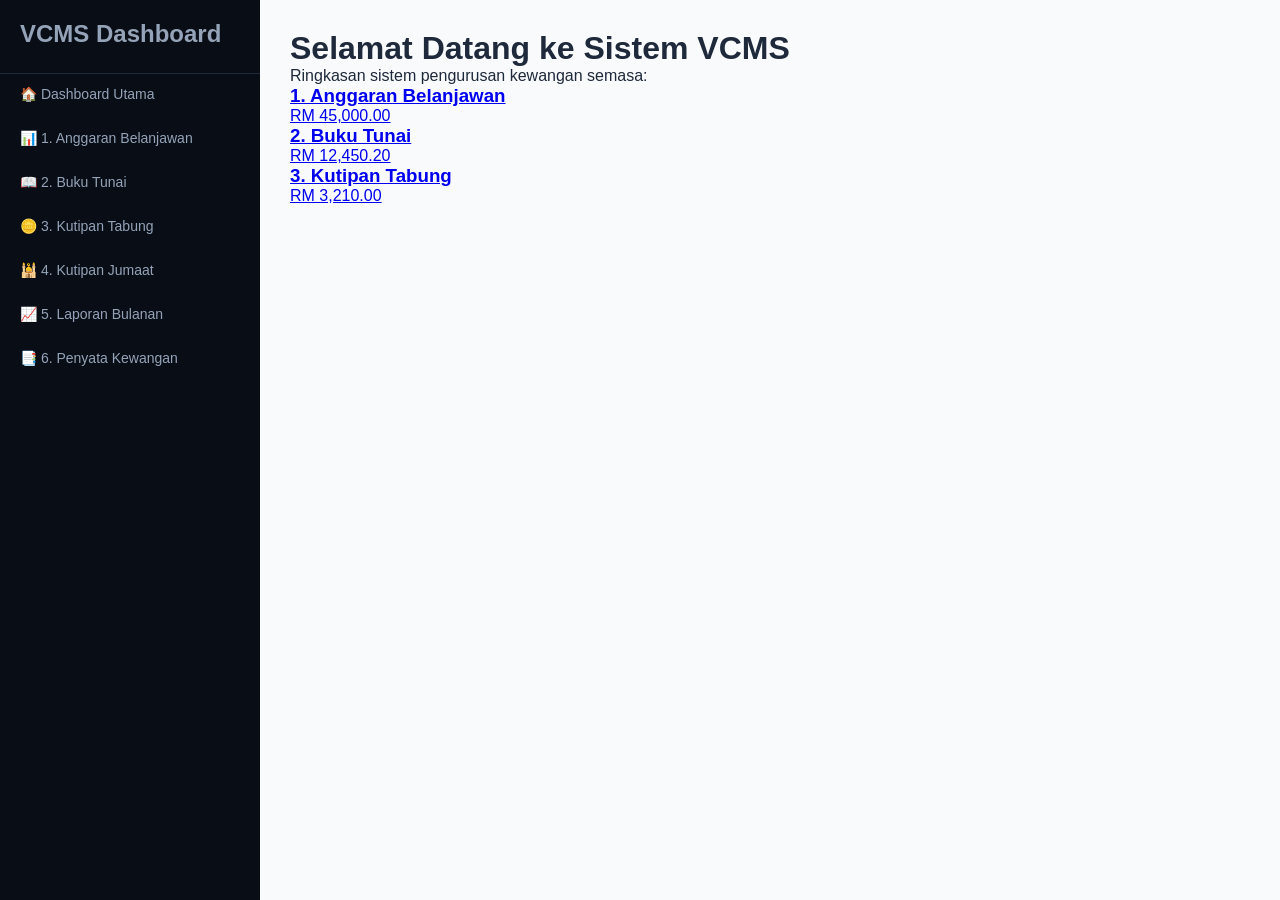
<file: index.html>
<!DOCTYPE html>
<html lang="ms">
<head>
    <meta charset="UTF-8">
    <title>VCMS - Dashboard Utama</title>
    <link rel="stylesheet" href="style.css">
</head>
<body>

    <!-- Kotak kosong untuk diletakkan sidebar nanti -->
    <div id="sidebar-placeholder" class="sidebar-container"></div>

    <!-- Kandungan Utama Halaman Depan -->
    <div class="main-content">
        <h1>Selamat Datang ke Sistem VCMS</h1>
        <p>Ringkasan sistem pengurusan kewangan semasa:</p>
        
        <div class="dashboard-grid">
            <a href="anggaran.html" class="card">
                <h3>1. Anggaran Belanjawan</h3>
                <div class="value">RM 45,000.00</div>
            </a>
            <a href="bukutunai.html" class="card">
                <h3>2. Buku Tunai</h3>
                <div class="value">RM 12,450.20</div>
            </a>
            <a href="tabung.html" class="card">
                <h3>3. Kutipan Tabung</h3>
                <div class="value">RM 3,210.00</div>
            </a>
            <!-- Tambah kotak 4, 5, 6 mengikut kesesuaian -->
        </div>
    </div>

    <!-- SKRIP KEAJAIBAN: Memanggil sidebar.html masuk ke dalam fail ini -->
    <script>
        fetch('sidebar.html')
            .then(response => response.text())
            .then(data => {
                document.getElementById('sidebar-placeholder').innerHTML = data;
            });
    </script>
</body>
</html>
</file>
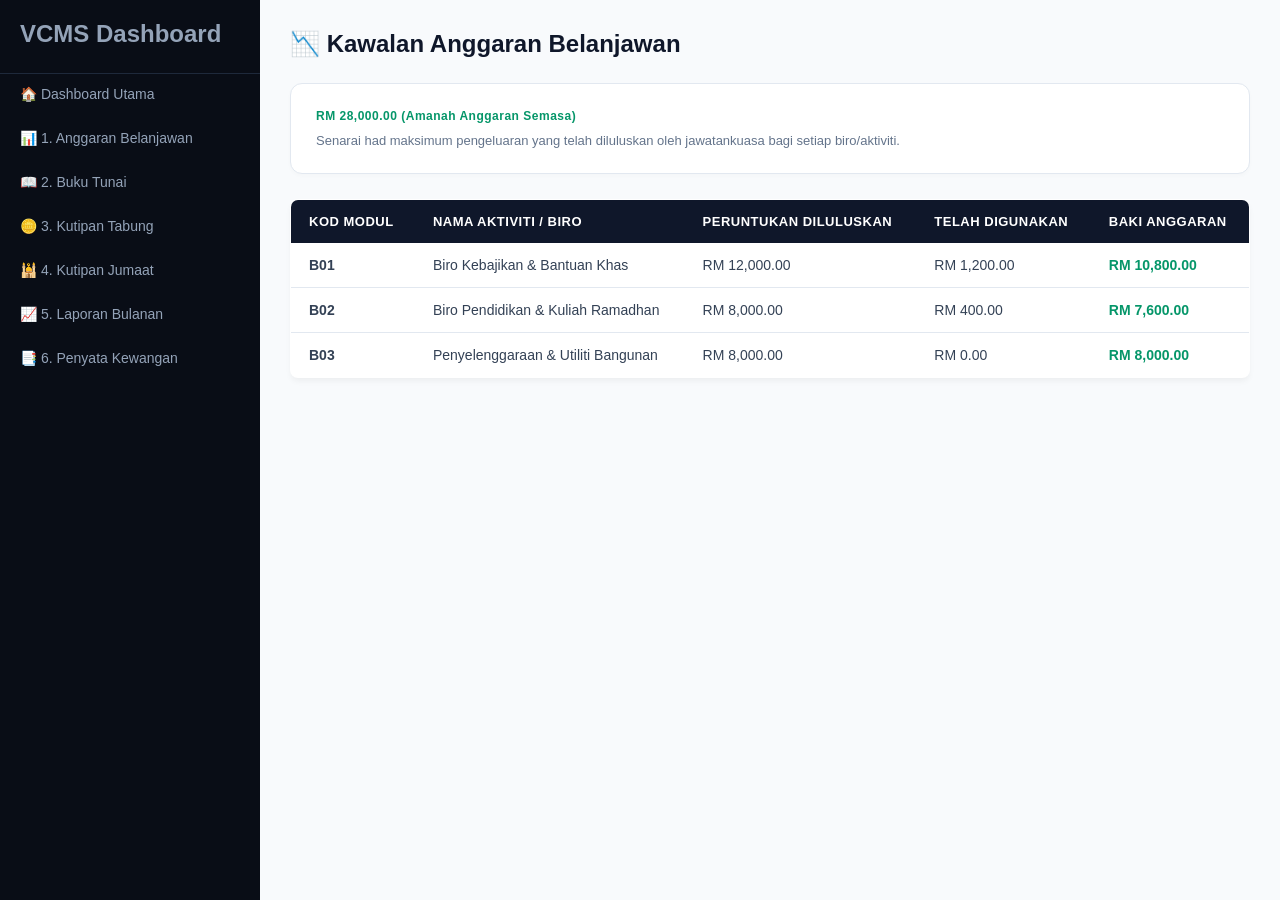
<file: anggaran.html>
<!DOCTYPE html>
<html lang="ms">
<head>
    <meta charset="UTF-8">
    <meta name="viewport" content="width=device-width, initial-scale=1.0">
    <title>Cashflow E-Surau - Anggaran</title>
    <link rel="stylesheet" href="style.css">
</head>
<body>

    <div id="sidebar-placeholder" class="sidebar-container"></div>

    <div class="main-content">
        <div class="content-header">
            <h1>📉 Kawalan Anggaran Belanjawan</h1>
        </div>

        <div class="search-card" style="text-align: left;">
            <div class="search-title" style="margin-bottom: 10px; color: #059669;">RM 28,000.00 (Amanah Anggaran Semasa)</div>
            <p style="font-size: 13px; color: #64748b;">Senarai had maksimum pengeluaran yang telah diluluskan oleh jawatankuasa bagi setiap biro/aktiviti.</p>
        </div>

        <table>
            <thead>
                <tr>
                    <th>Kod Modul</th>
                    <th>Nama Aktiviti / Biro</th>
                    <th>Peruntukan Diluluskan</th>
                    <th>Telah Digunakan</th>
                    <th>Baki Anggaran</th>
                </tr>
            </thead>
            <tbody>
                <tr>
                    <td><strong>B01</strong></td>
                    <td>Biro Kebajikan & Bantuan Khas</td>
                    <td>RM 12,000.00</td>
                    <td>RM 1,200.00</td>
                    <td style="color: #059669; font-weight: bold;">RM 10,800.00</td>
                </tr>
                <tr>
                    <td><strong>B02</strong></td>
                    <td>Biro Pendidikan & Kuliah Ramadhan</td>
                    <td>RM 8,000.00</td>
                    <td>RM 400.00</td>
                    <td style="color: #059669; font-weight: bold;">RM 7,600.00</td>
                </tr>
                <tr>
                    <td><strong>B03</strong></td>
                    <td>Penyelenggaraan & Utiliti Bangunan</td>
                    <td>RM 8,000.00</td>
                    <td>RM 0.00</td>
                    <td style="color: #059669; font-weight: bold;">RM 8,000.00</td>
                </tr>
            </tbody>
        </table>
    </div>

    <script>
        fetch('sidebar.html')
            .then(response => response.text())
            .then(data => {
                document.getElementById('sidebar-placeholder').innerHTML = data;
                var scripts = document.getElementById('sidebar-placeholder').getElementsByTagName('script');
                for (var i = 0; i < scripts.length; i++) { eval(scripts[i].innerText); }
            });
    </script>
</body>
</html>
</file>
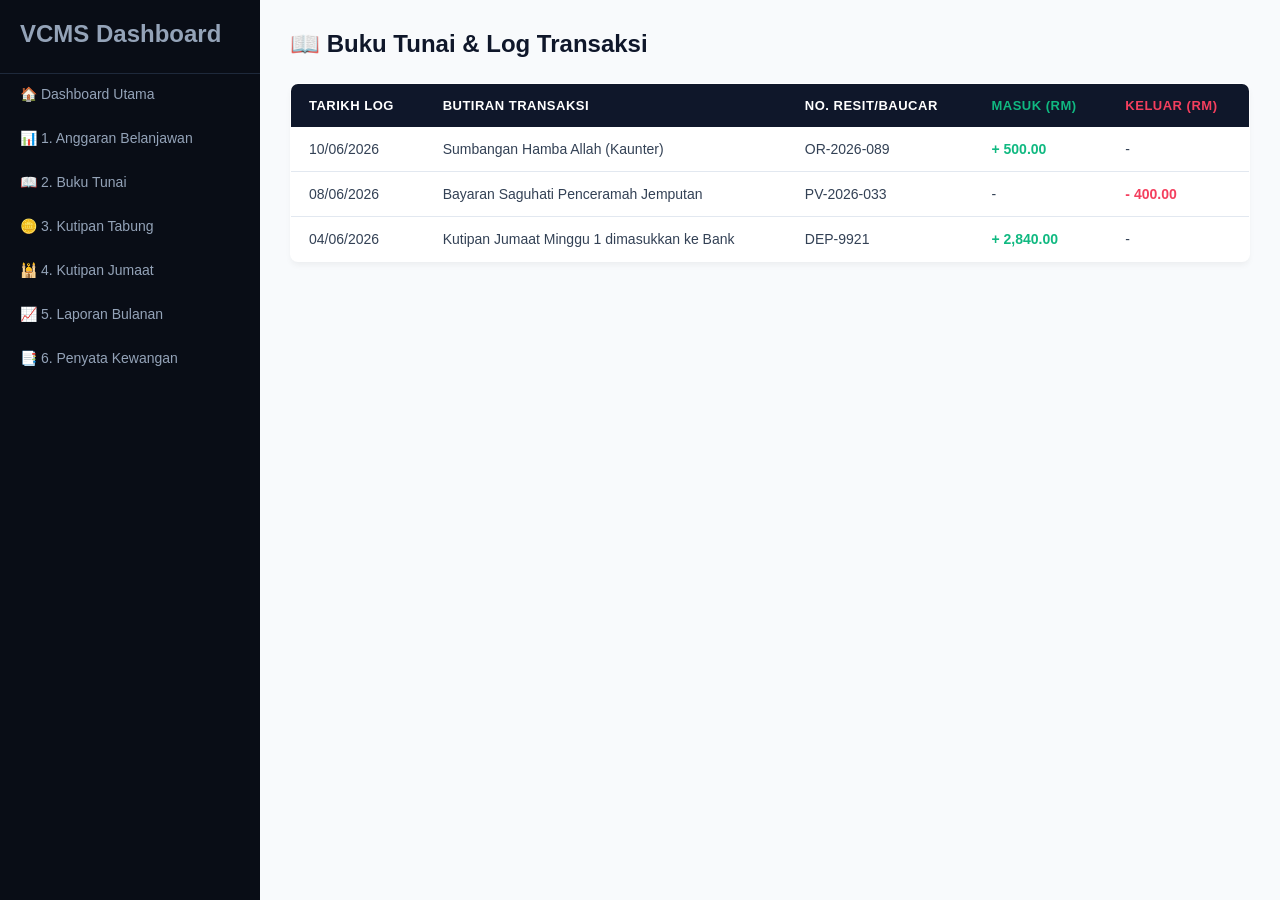
<file: bukutunai.html>
<!DOCTYPE html>
<html lang="ms">
<head>
    <meta charset="UTF-8">
    <meta name="viewport" content="width=device-width, initial-scale=1.0">
    <title>Cashflow E-Surau - Buku Tunai</title>
    <link rel="stylesheet" href="style.css">
</head>
<body>

    <div id="sidebar-placeholder" class="sidebar-container"></div>

    <div class="main-content">
        <div class="content-header">
            <h1>📖 Buku Tunai & Log Transaksi</h1>
        </div>

        <table>
            <thead>
                <tr>
                    <th>Tarikh Log</th>
                    <th>Butiran Transaksi</th>
                    <th>No. Resit/Baucar</th>
                    <th style="color: #10b981;">Masuk (RM)</th>
                    <th style="color: #f43f5e;">Keluar (RM)</th>
                </tr>
            </thead>
            <tbody>
                <tr>
                    <td>10/06/2026</td>
                    <td>Sumbangan Hamba Allah (Kaunter)</td>
                    <td>OR-2026-089</td>
                    <td style="color: #10b981; font-weight: bold;">+ 500.00</td>
                    <td>-</td>
                </tr>
                <tr>
                    <td>08/06/2026</td>
                    <td>Bayaran Saguhati Penceramah Jemputan</td>
                    <td>PV-2026-033</td>
                    <td>-</td>
                    <td style="color: #f43f5e; font-weight: bold;">- 400.00</td>
                </tr>
                <tr>
                    <td>04/06/2026</td>
                    <td>Kutipan Jumaat Minggu 1 dimasukkan ke Bank</td>
                    <td>DEP-9921</td>
                    <td style="color: #10b981; font-weight: bold;">+ 2,840.00</td>
                    <td>-</td>
                </tr>
            </tbody>
        </table>
    </div>

    <script>
        fetch('sidebar.html')
            .then(response => response.text())
            .then(data => {
                document.getElementById('sidebar-placeholder').innerHTML = data;
                var scripts = document.getElementById('sidebar-placeholder').getElementsByTagName('script');
                for (var i = 0; i < scripts.length; i++) { eval(scripts[i].innerText); }
            });
    </script>
</body>
</html>
</file>
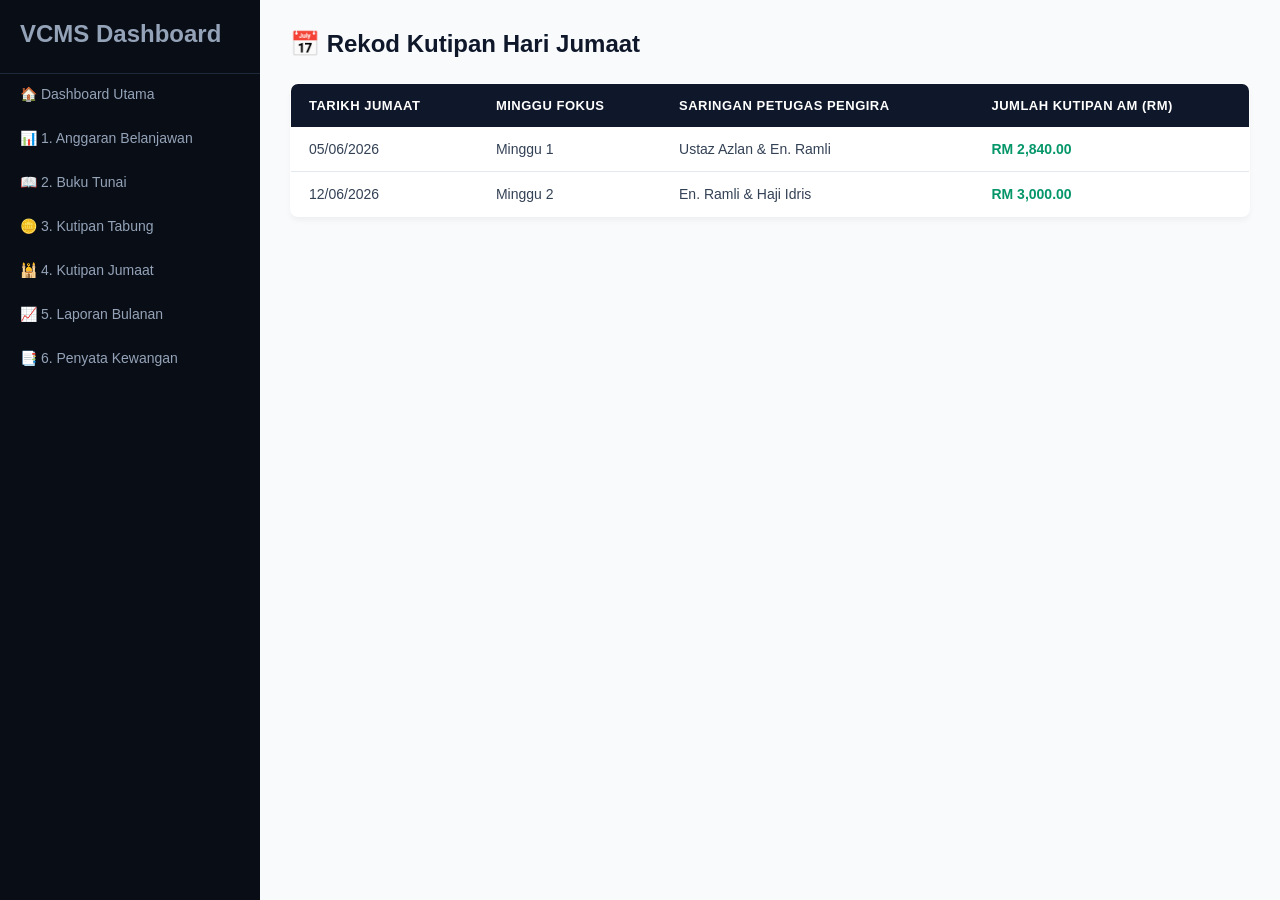
<file: jumaat.html>
<!DOCTYPE html>
<html lang="ms">
<head>
    <meta charset="UTF-8">
    <meta name="viewport" content="width=device-width, initial-scale=1.0">
    <title>Cashflow E-Surau - Kutipan Jumaat</title>
    <link rel="stylesheet" href="style.css">
</head>
<body>

    <div id="sidebar-placeholder" class="sidebar-container"></div>

    <div class="main-content">
        <div class="content-header">
            <h1>📅 Rekod Kutipan Hari Jumaat</h1>
        </div>

        <table>
            <thead>
                <tr>
                    <th>Tarikh Jumaat</th>
                    <th>Minggu Fokus</th>
                    <th>Saringan Petugas Pengira</th>
                    <th>Jumlah Kutipan Am (RM)</th>
                </tr>
            </thead>
            <tbody>
                <tr>
                    <td>05/06/2026</td>
                    <td>Minggu 1</td>
                    <td>Ustaz Azlan & En. Ramli</td>
                    <td style="font-weight: bold; color: #059669;">RM 2,840.00</td>
                </tr>
                <tr>
                    <td>12/06/2026</td>
                    <td>Minggu 2</td>
                    <td>En. Ramli & Haji Idris</td>
                    <td style="font-weight: bold; color: #059669;">RM 3,000.00</td>
                </tr>
            </tbody>
        </table>
    </div>

    <script>
        fetch('sidebar.html')
            .then(response => response.text())
            .then(data => {
                document.getElementById('sidebar-placeholder').innerHTML = data;
                var scripts = document.getElementById('sidebar-placeholder').getElementsByTagName('script');
                for (var i = 0; i < scripts.length; i++) { eval(scripts[i].innerText); }
            });
    </script>
</body>
</html>
</file>
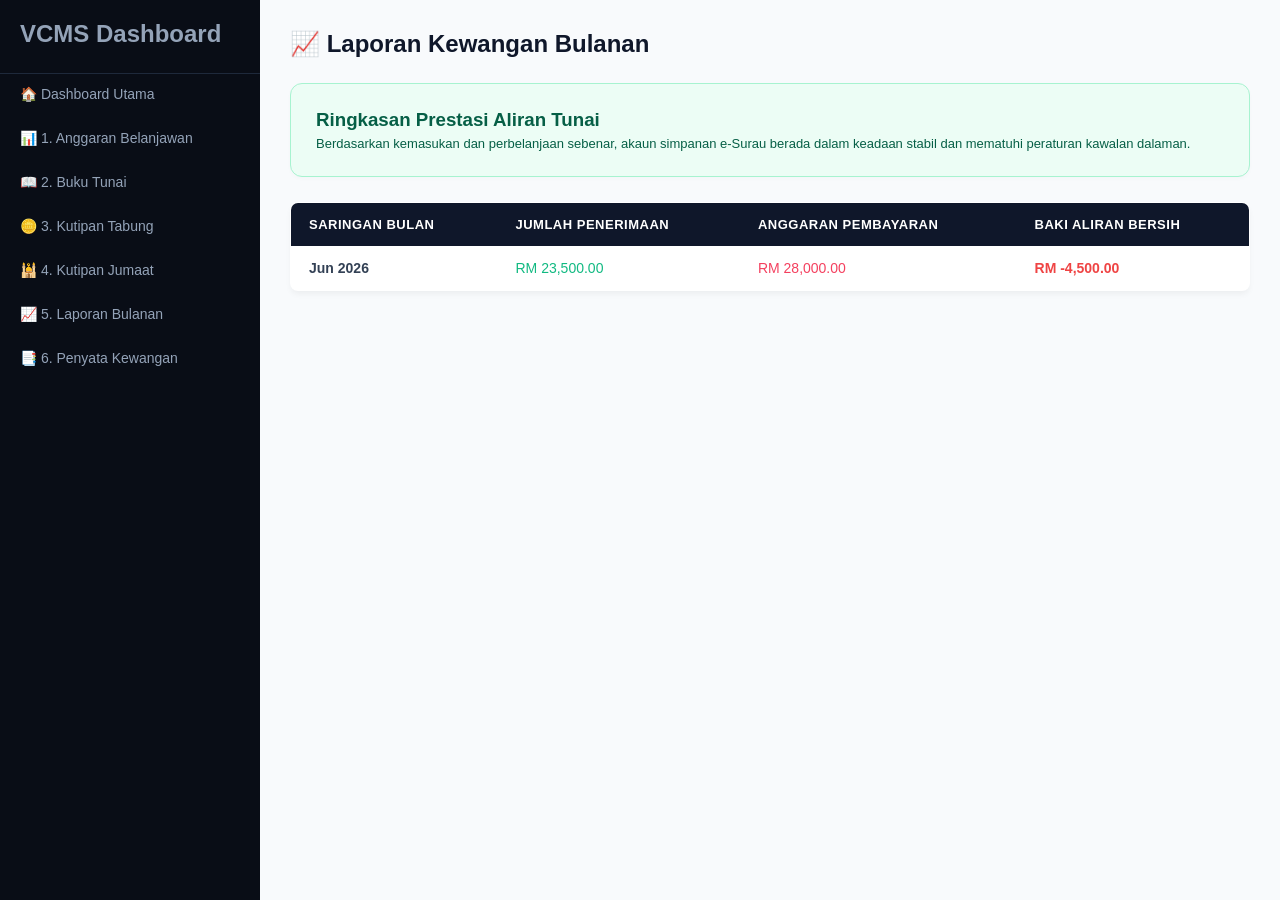
<file: laporan.html>
<!DOCTYPE html>
<html lang="ms">
<head>
    <meta charset="UTF-8">
    <meta name="viewport" content="width=device-width, initial-scale=1.0">
    <title>Cashflow E-Surau - Laporan Bulanan</title>
    <link rel="stylesheet" href="style.css">
</head>
<body>

    <div id="sidebar-placeholder" class="sidebar-container"></div>

    <div class="main-content">
        <div class="content-header">
            <h1>📈 Laporan Kewangan Bulanan</h1>
        </div>

        <div class="search-card" style="text-align: left; background-color: #ecfdf5; border-color: #a7f3d0;">
            <h3 style="color: #065f46; margin-bottom: 5px;">Ringkasan Prestasi Aliran Tunai</h3>
            <p style="font-size: 13px; color: #065f46;">Berdasarkan kemasukan dan perbelanjaan sebenar, akaun simpanan e-Surau berada dalam keadaan stabil dan mematuhi peraturan kawalan dalaman.</p>
        </div>

        <table>
            <thead>
                <tr>
                    <th>Saringan Bulan</th>
                    <th>Jumlah Penerimaan</th>
                    <th>Anggaran Pembayaran</th>
                    <th>Baki Aliran Bersih</th>
                </tr>
            </thead>
            <tbody>
                <tr>
                    <td><strong>Jun 2026</strong></td>
                    <td style="color: #10b981;">RM 23,500.00</td>
                    <td style="color: #f43f5e;">RM 28,000.00</td>
                    <td style="color: #ef4444; font-weight: bold;">RM -4,500.00</td>
                </tr>
            </tbody>
        </table>
    </div>

    <script>
        fetch('sidebar.html')
            .then(response => response.text())
            .then(data => {
                document.getElementById('sidebar-placeholder').innerHTML = data;
                var scripts = document.getElementById('sidebar-placeholder').getElementsByTagName('script');
                for (var i = 0; i < scripts.length; i++) { eval(scripts[i].innerText); }
            });
    </script>
</body>
</html>
</file>
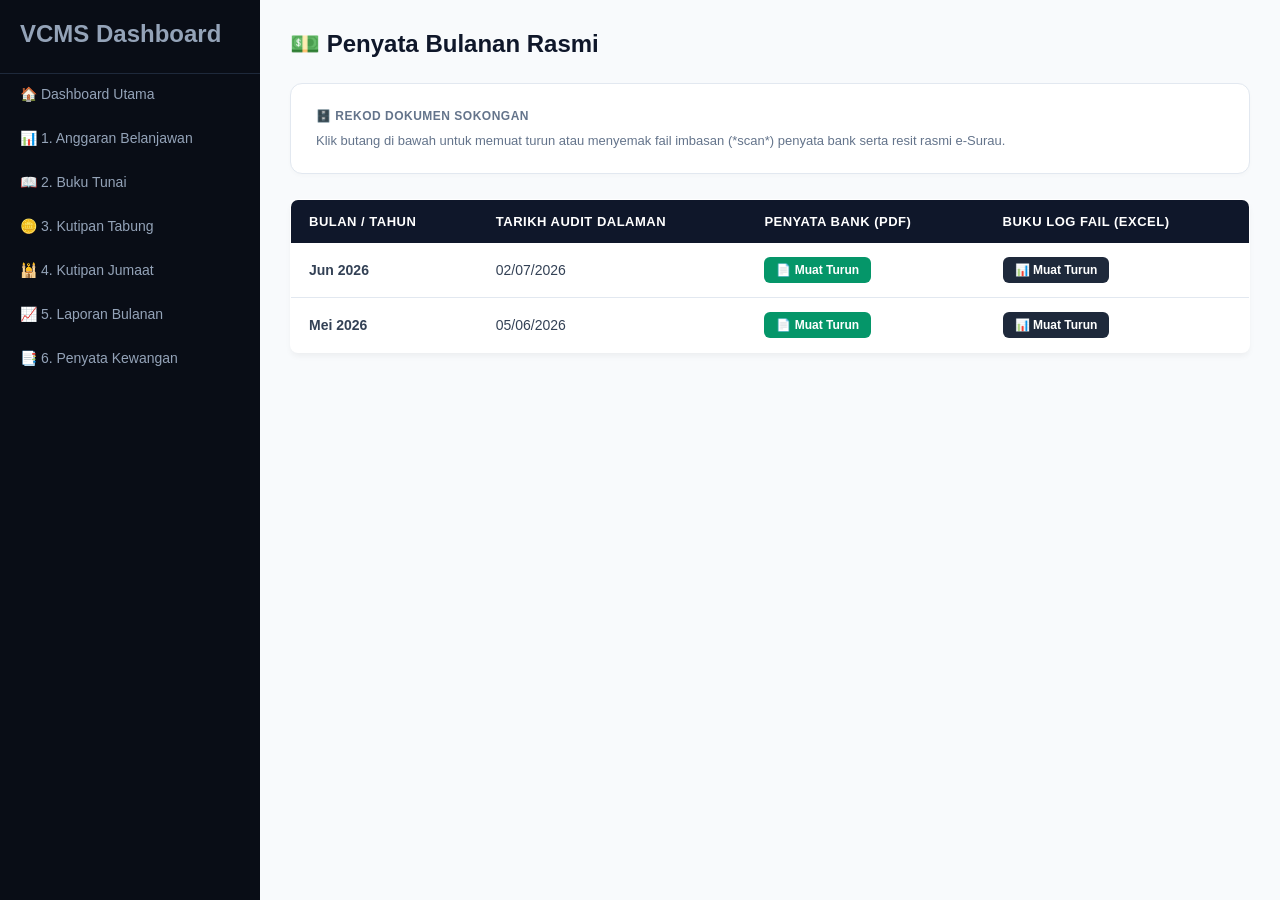
<file: penyata.html>
<!DOCTYPE html>
<html lang="ms">
<head>
    <meta charset="UTF-8">
    <meta name="viewport" content="width=device-width, initial-scale=1.0">
    <title>Cashflow E-Surau - Penyata Bulanan</title>
    <link rel="stylesheet" href="style.css">
    <style>
        /* Butang muat turun khas untuk halaman penyata */
        .btn-action { display: inline-block; padding: 6px 12px; background-color: #059669; color: white; text-decoration: none; border-radius: 6px; font-size: 12px; font-weight: bold; transition: 0.2s; border: none; cursor: pointer; }
        .btn-action:hover { background-color: #047857; }
        .btn-secondary { background-color: #1e293b; }
        .btn-secondary:hover { background-color: #0f172a; }
    </style>
</head>
<body>

    <div id="sidebar-placeholder" class="sidebar-container"></div>

    <div class="main-content">
        <div class="content-header">
            <h1>💵 Penyata Bulanan Rasmi</h1>
        </div>

        <div class="search-card" style="text-align: left;">
            <div class="search-title" style="margin-bottom: 10px;">🗄️ REKOD DOKUMEN SOKONGAN</div>
            <p style="font-size: 13px; color: #64748b;">Klik butang di bawah untuk memuat turun atau menyemak fail imbasan (*scan*) penyata bank serta resit rasmi e-Surau.</p>
        </div>

        <table>
            <thead>
                <tr>
                    <th>Bulan / Tahun</th>
                    <th>Tarikh Audit Dalaman</th>
                    <th>Penyata Bank (PDF)</th>
                    <th>Buku Log Fail (Excel)</th>
                </tr>
            </thead>
            <tbody>
                <tr>
                    <td><strong>Jun 2026</strong></td>
                    <td>02/07/2026</td>
                    <td><button class="btn-action">📄 Muat Turun</button></td>
                    <td><button class="btn-action btn-secondary">📊 Muat Turun</button></td>
                </tr>
                <tr>
                    <td><strong>Mei 2026</strong></td>
                    <td>05/06/2026</td>
                    <td><button class="btn-action">📄 Muat Turun</button></td>
                    <td><button class="btn-action btn-secondary">📊 Muat Turun</button></td>
                </tr>
            </tbody>
        </table>
    </div>

    <script>
        fetch('sidebar.html')
            .then(response => response.text())
            .then(data => {
                document.getElementById('sidebar-placeholder').innerHTML = data;
                var scripts = document.getElementById('sidebar-placeholder').getElementsByTagName('script');
                for (var i = 0; i < scripts.length; i++) { eval(scripts[i].innerText); }
            });
    </script>
</body>
</html>
</file>
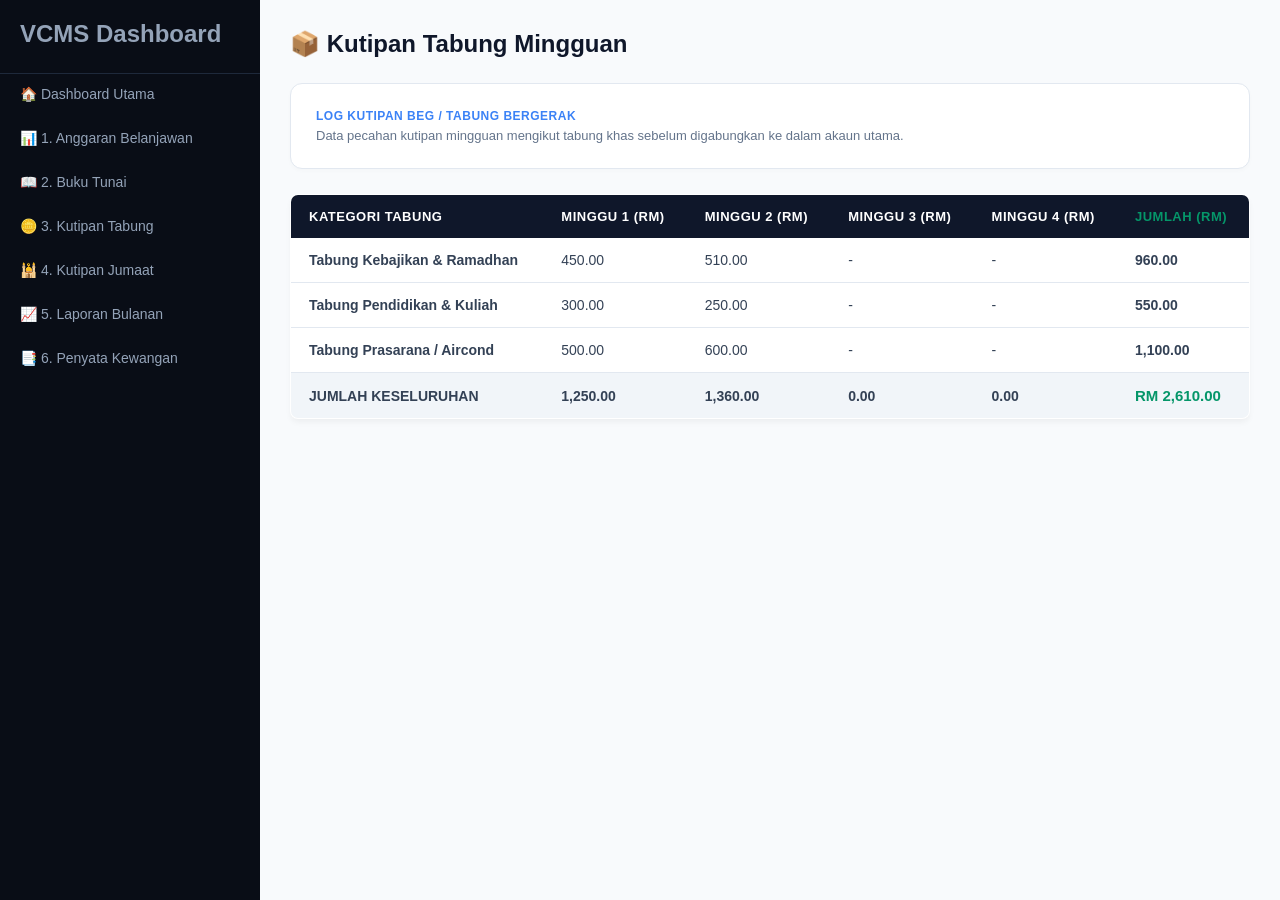
<file: tabung.html>
<!DOCTYPE html>
<html lang="ms">
<head>
    <meta charset="UTF-8">
    <meta name="viewport" content="width=device-width, initial-scale=1.0">
    <title>Cashflow E-Surau - Kutipan Tabung</title>
    <link rel="stylesheet" href="style.css">
</head>
<body>

    <div id="sidebar-placeholder" class="sidebar-container"></div>

    <div class="main-content">
        <div class="content-header">
            <h1>📦 Kutipan Tabung Mingguan</h1>
        </div>

        <div class="search-card" style="text-align: left;">
            <div class="search-title" style="margin-bottom: 5px; color: #3b82f6;">LOG KUTIPAN BEG / TABUNG BERGERAK</div>
            <p style="font-size: 13px; color: #64748b;">Data pecahan kutipan mingguan mengikut tabung khas sebelum digabungkan ke dalam akaun utama.</p>
        </div>

        <table>
            <thead>
                <tr>
                    <th>Kategori Tabung</th>
                    <th>Minggu 1 (RM)</th>
                    <th>Minggu 2 (RM)</th>
                    <th>Minggu 3 (RM)</th>
                    <th>Minggu 4 (RM)</th>
                    <th style="color: #059669;">Jumlah (RM)</th>
                </tr>
            </thead>
            <tbody>
                <tr>
                    <td><strong>Tabung Kebajikan & Ramadhan</strong></td>
                    <td>450.00</td>
                    <td>510.00</td>
                    <td>-</td>
                    <td>-</td>
                    <td style="font-weight: bold;">960.00</td>
                </tr>
                <tr>
                    <td><strong>Tabung Pendidikan & Kuliah</strong></td>
                    <td>300.00</td>
                    <td>250.00</td>
                    <td>-</td>
                    <td>-</td>
                    <td style="font-weight: bold;">550.00</td>
                </tr>
                <tr>
                    <td><strong>Tabung Prasarana / Aircond</strong></td>
                    <td>500.00</td>
                    <td>600.00</td>
                    <td>-</td>
                    <td>-</td>
                    <td style="font-weight: bold;">1,100.00</td>
                </tr>
                <tr style="background-color: #f1f5f9; font-weight: bold;">
                    <td>JUMLAH KESELURUHAN</td>
                    <td>1,250.00</td>
                    <td>1,360.00</td>
                    <td>0.00</td>
                    <td>0.00</td>
                    <td style="color: #059669; font-size: 15px;">RM 2,610.00</td>
                </tr>
            </tbody>
        </table>
    </div>

    <script>
        fetch('sidebar.html')
            .then(response => response.text())
            .then(data => {
                document.getElementById('sidebar-placeholder').innerHTML = data;
                var scripts = document.getElementById('sidebar-placeholder').getElementsByTagName('script');
                for (var i = 0; i < scripts.length; i++) { eval(scripts[i].innerText); }
            });
    </script>
</body>
</html>
</file>
<file: style.css>
/* ==========================================================================
   1. TETAPAN ASAS & RESET RUPA
   ========================================================================== */
* {
    box-sizing: border-box;
    margin: 0;
    padding: 0;
    font-family: 'Segoe UI', -apple-system, BlinkMacSystemFont, Roboto, sans-serif;
}

body {
    display: flex;
    background-color: #f8fafc; /* Latar belakang kelabu lembut premium */
    min-height: 100vh;
    color: #1e293b;
    overflow-x: hidden;
}

/* ==========================================================================
   2. REKA BENTUK SIDEBAR (Dark Premium Theme)
   ========================================================================== */
.sidebar-container {
    width: 260px;
    background-color: #090d16; /* Hitam gelap pekat */
    color: #94a3b8;
    min-height: 100vh;
    padding: 20px 0;
    flex-shrink: 0;
    display: flex;
    flex-direction: column;
}

/* Tajuk Jenama / Logo */
.sidebar-brand {
    display: flex;
    align-items: center;
    gap: 12px;
    padding: 0 20px 25px 20px;
    border-bottom: 1px solid #1e293b;
}

.brand-logo {
    background-color: #10b981;
    color: white;
    padding: 8px 12px;
    border-radius: 10px;
    font-size: 20px;
}

.brand-text h2 {
    color: white;
    font-size: 16px;
    letter-spacing: 0.5px;
    font-weight: 700;
}

.brand-text p {
    font-size: 10px;
    color: #64748b;
    margin-top: 2px;
    font-weight: bold;
    line-height: 1.2;
}

/* Menu Navigasi */
.menu-section-title {
    font-size: 11px;
    font-weight: 700;
    color: #475569;
    padding: 25px 20px 10px 20px;
    letter-spacing: 0.5px;
}

.sidebar-menu {
    list-style: none;
}

.sidebar-menu li {
    margin-bottom: 4px;
}

.sidebar-menu li a {
    display: block;
    padding: 12px 20px;
    color: #94a3b8;
    text-decoration: none;
    font-size: 14px;
    transition: all 0.2s ease;
    border-radius: 0 20px 20px 0;
    margin-right: 15px;
}

.sidebar-menu li a:hover {
    background-color: #111827;
    color: white;
    padding-left: 25px;
}

/* Apabila menu dipilih / aktif */
.sidebar-menu li.active a {
    background-color: #059669; /* Hijau menyala */
    color: white;
    font-weight: 600;
}

/* ==========================================================================
   3. KANDUNGAN UTAMA (Main Content Area)
   ========================================================================== */
.main-content {
    flex: 1;
    padding: 30px;
    overflow-y: auto;
}

/* Header Atas Halaman */
.content-header {
    display: flex;
    justify-content: space-between;
    align-items: center;
    margin-bottom: 25px;
}

.content-header h1 {
    font-size: 24px;
    color: #0f172a;
    font-weight: 700;
}

.filter-month {
    font-size: 12px;
    font-weight: bold;
    color: #64748b;
}

.filter-month select {
    padding: 8px 16px;
    border-radius: 8px;
    border: 1px solid #cbd5e1;
    background: #ecfdf5;
    font-weight: 600;
    color: #065f46;
    margin-left: 8px;
    cursor: pointer;
}

/* ==========================================================================
   4. SEKSYEN BANNER UTAMA (Green Section)
   ========================================================================== */
.top-banner {
    background-color: #062c23; /* Hijau e-Surau Gelap */
    color: white;
    padding: 25px;
    border-radius: 12px;
    margin-bottom: 25px;
    position: relative;
    box-shadow: 0 4px 15px rgba(6, 44, 35, 0.15);
}

.banner-badge {
    background-color: #10b981;
    color: white;
    font-size: 10px;
    font-weight: bold;
    padding: 4px 8px;
    border-radius: 4px;
    display: inline-block;
    margin-bottom: 12px;
}

.top-banner h2 {
    font-size: 24px;
    letter-spacing: 0.5px;
    margin-bottom: 6px;
}

.top-banner p {
    font-size: 13px;
    color: #a7f3d0;
    opacity: 0.9;
}

.banner-year-badge {
    position: absolute;
    right: 25px;
    top: 35px;
    background-color: rgba(255, 255, 255, 0.1);
    border: 1px solid rgba(255, 255, 255, 0.2);
    padding: 6px 12px;
    border-radius: 6px;
    font-size: 12px;
    font-weight: bold;
}

/* ==========================================================================
   5. KAD SARINGAN TAHUN (Search Section)
   ========================================================================== */
.search-card {
    background: white;
    border: 1px solid #e2e8f0;
    border-radius: 12px;
    padding: 25px;
    text-align: center;
    margin-bottom: 25px;
    box-shadow: 0 2px 4px rgba(0,0,0,0.02);
}

.search-title {
    font-size: 12px;
    font-weight: 800;
    color: #64748b;
    letter-spacing: 0.5px;
    margin-bottom: 15px;
}

.search-bar-container {
    display: flex;
    justify-content: center;
    align-items: center;
    gap: 10px;
    max-width: 500px;
    margin: 0 auto 12px auto;
}

.btn-nav {
    background: #f1f5f9;
    border: 1px solid #cbd5e1;
    padding: 8px 16px;
    border-radius: 6px;
    cursor: pointer;
    font-size: 13px;
    font-weight: 600;
    transition: 0.2s;
}

.btn-nav:hover {
    background: #e2e8f0;
}

.year-input {
    width: 140px;
    text-align: center;
    font-size: 16px;
    font-weight: bold;
    padding: 8px;
    border: 1px solid #cbd5e1;
    border-radius: 6px;
    background-color: #fff;
}

.btn-search {
    background-color: #059669;
    color: white;
    border: none;
    padding: 8px 16px;
    border-radius: 6px;
    font-weight: bold;
    cursor: pointer;
    transition: 0.2s;
}

.btn-search:hover {
    background-color: #047857;
}

.search-subtitle {
    font-size: 11px;
    color: #94a3b8;
}

/* ==========================================================================
   6. GRID TIGA KOTAK MODULAR KEWANGAN
   ========================================================================== */
.summary-grid {
    display: grid;
    grid-template-columns: repeat(auto-fit, minmax(280px, 1fr));
    gap: 20px;
}

.summary-card {
    background: white;
    border: 1px solid #e2e8f0;
    border-radius: 12px;
    padding: 22px;
    display: flex;
    justify-content: space-between;
    align-items: center;
    box-shadow: 0 4px 6px -1px rgba(0, 0, 0, 0.05);
    border-left: 5px solid #cbd5e1; /* Sisi berwarna asas */
}

/* Warnakan border kiri kad secara modular ikut fungsi */
.summary-card:nth-child(1) { border-left-color: #10b981; } /* Kotak Masuk */
.summary-card:nth-child(2) { border-left-color: #f43f5e; } /* Kotak Keluar */
.summary-card:nth-child(3) { border-left-color: #3b82f6; } /* Kotak Baki */

.summary-info h3 {
    font-size: 11px;
    font-weight: 700;
    color: #64748b;
    text-transform: uppercase;
    margin-bottom: 8px;
    letter-spacing: 0.5px;
}

.summary-info .amount {
    font-size: 24px;
    font-weight: 700;
    color: #0f172a;
    margin-bottom: 6px;
}

.summary-info .sub-desc {
    font-size: 11px;
    color: #94a3b8;
}

/* Rupa Bulatan Ikon Sebelah Kanan Kotak */
.card-icon {
    width: 48px;
    height: 48px;
    border-radius: 50%;
    display: flex;
    justify-content: center;
    align-items: center;
    font-size: 20px;
}

.icon-penerimaan { background-color: #10b981; color: white; }
.icon-anggaran { background-color: #f43f5e; color: white; }
.icon-lebihan { background-color: #3b82f6; color: white; }

/* Warna teks khusus untuk amaun negatif */
.summary-card.negative .amount {
    color: #e11d48;
}

/* ==========================================================================
   7. REKA BENTUK JADUAL SISTEM (Siri Modul)
   ========================================================================== */
table {
    width: 100%;
    border-collapse: collapse;
    background: white;
    border-radius: 8px;
    overflow: hidden;
    margin-top: 20px;
    box-shadow: 0 4px 6px -1px rgba(0, 0, 0, 0.05);
    border: 1px solid #e2e8f0;
}

th {
    background-color: #0f172a;
    color: white;
    text-align: left;
    padding: 14px 18px;
    font-size: 13px;
    font-weight: 600;
    text-transform: uppercase;
    letter-spacing: 0.5px;
}

td {
    padding: 14px 18px;
    border-bottom: 1px solid #e2e8f0;
    color: #334155;
    font-size: 14px;
}

tr:last-child td {
    border-bottom: none;
}

tr:hover {
    background-color: #f8fafc;
}
</file>
